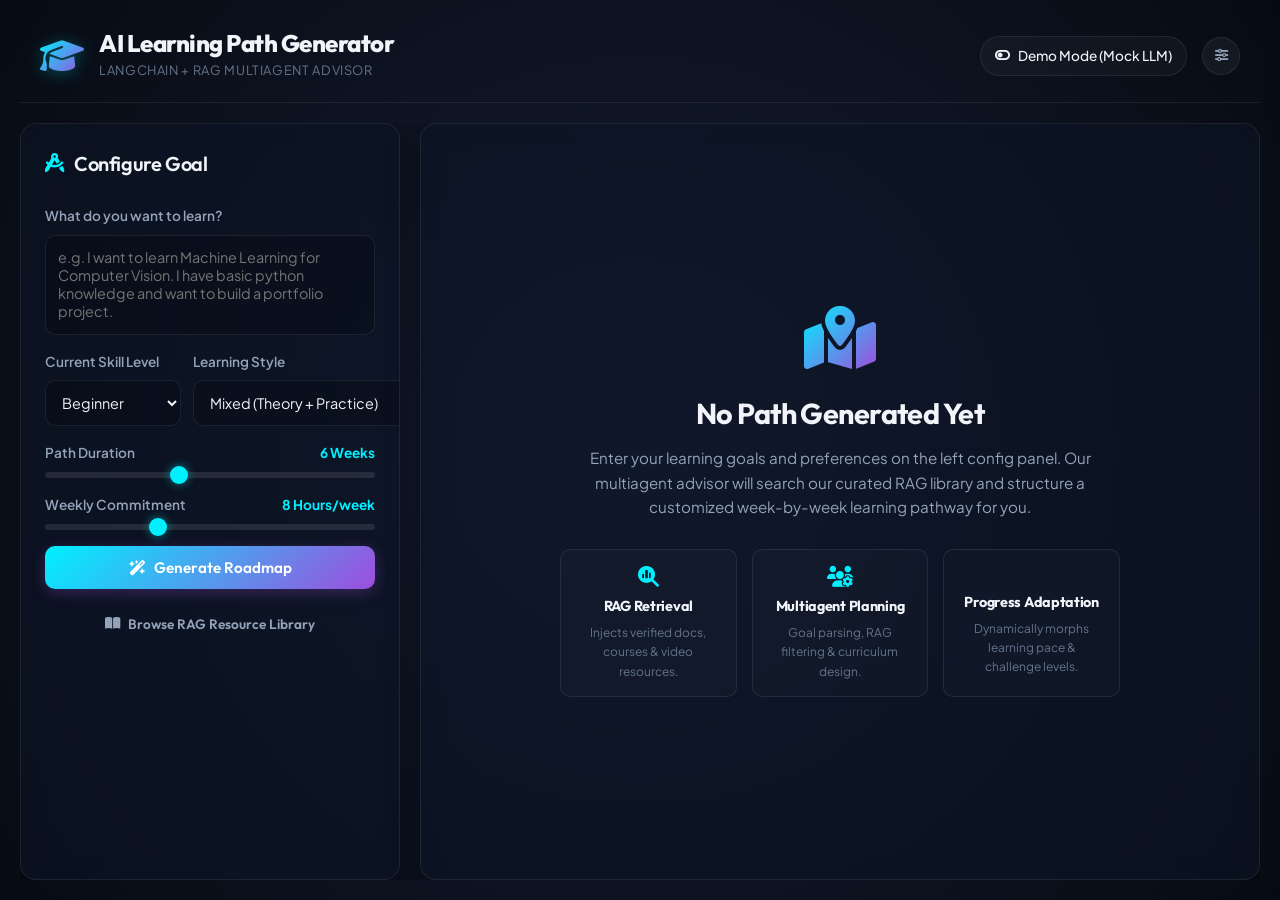
<file: index.html>
<!DOCTYPE html>
<html lang="en">
<head>
    <meta charset="UTF-8">
    <meta name="viewport" content="width=device-width, initial-scale=1.0">
    <title>AI-Based Learning Path Generator</title>
    <!-- Google Fonts -->
    <link rel="preconnect" href="https://fonts.googleapis.com">
    <link rel="preconnect" href="https://fonts.gstatic.com" crossorigin>
    <link href="https://fonts.googleapis.com/css2?family=Outfit:wght@300;400;500;600;700;800&family=Plus+Jakarta+Sans:wght@300;400;500;600;700&display=swap" rel="stylesheet">
    <!-- FontAwesome for icons -->
    <link rel="stylesheet" href="https://cdnjs.cloudflare.com/ajax/libs/font-awesome/6.4.0/css/all.min.css">
    <link rel="stylesheet" href="/styles.css">
</head>
<body>
    <div class="app-container">
        <!-- Top Navigation Header -->
        <header class="app-header">
            <div class="logo">
                <i class="fa-solid fa-graduation-cap header-icon"></i>
                <div class="logo-text">
                    <h1>AI Learning Path Generator</h1>
                    <span>LangChain + RAG Multiagent Advisor</span>
                </div>
            </div>
            <div class="header-actions">
                <div class="status-badge" id="modeBadge">
                    <i class="fa-solid fa-toggle-off"></i>
                    <span>Demo Mode (Mock LLM)</span>
                </div>
                <button class="icon-btn btn-settings" id="toggleSettingsBtn" title="API Configuration">
                    <i class="fa-solid fa-sliders"></i>
                </button>
            </div>
        </header>

        <!-- Main Workspace -->
        <main class="workspace">
            
            <!-- Left Side: Interactive Input Panel & Progress -->
            <section class="control-panel panel-glass">
                <div class="section-title">
                    <i class="fa-solid fa-compass-drafting"></i>
                    <h2>Configure Goal</h2>
                </div>
                
                <form id="goalForm" class="goal-form">
                    <div class="input-group">
                        <label for="learningGoal">What do you want to learn?</label>
                        <textarea id="learningGoal" name="goal" placeholder="e.g. I want to learn Machine Learning for Computer Vision. I have basic python knowledge and want to build a portfolio project." required></textarea>
                    </div>

                    <div class="form-row">
                        <div class="input-group half">
                            <label for="difficulty">Current Skill Level</label>
                            <select id="difficulty" name="difficulty">
                                <option value="beginner" selected>Beginner</option>
                                <option value="intermediate">Intermediate</option>
                                <option value="advanced">Advanced</option>
                            </select>
                        </div>
                        <div class="input-group half">
                            <label for="learningStyle">Learning Style</label>
                            <select id="learningStyle" name="learning_style">
                                <option value="mixed" selected>Mixed (Theory + Practice)</option>
                                <option value="practical">Practical (Coding Projects)</option>
                                <option value="theoretical">Theoretical (Concepts/Reading)</option>
                            </select>
                        </div>
                    </div>

                    <div class="input-group">
                        <div class="slider-label">
                            <label for="duration">Path Duration</label>
                            <span class="slider-value" id="durationVal">6 Weeks</span>
                        </div>
                        <input type="range" id="duration" name="duration_weeks" min="2" max="12" value="6" step="1">
                    </div>

                    <div class="input-group">
                        <div class="slider-label">
                            <label for="weeklyHours">Weekly Commitment</label>
                            <span class="slider-value" id="hoursVal">8 Hours/week</span>
                        </div>
                        <input type="range" id="weeklyHours" name="weekly_hours" min="2" max="20" value="8" step="1">
                    </div>

                    <button type="submit" class="btn btn-primary btn-glow" id="generateBtn">
                        <i class="fa-solid fa-wand-magic-sparkles"></i>
                        <span>Generate Roadmap</span>
                    </button>
                </form>

                <!-- Progress Tracker Widget (Initially Hidden) -->
                <div class="progress-card panel-glass-dark" id="progressCard" style="display: none;">
                    <h3>Your Learning Progress</h3>
                    <div class="progress-bar-container">
                        <div class="progress-bar" id="progressBar" style="width: 0%"></div>
                    </div>
                    <div class="progress-stats">
                        <span id="progressPercent">0% Completed</span>
                        <span id="completedStepsFraction">0 of 0 Steps</span>
                    </div>
                    <div class="progress-actions">
                        <button class="btn btn-secondary" id="adaptPathBtn">
                            <i class="fa-solid fa-code-pull-request"></i>
                            <span>Adapt Path</span>
                        </button>
                    </div>
                </div>

                <!-- Footer Quick Toggle -->
                <button class="btn btn-text" id="toggleLibraryBtn">
                    <i class="fa-solid fa-book-open"></i>
                    <span>Browse RAG Resource Library</span>
                </button>
            </section>

            <!-- Right Side: Dynamic Roadmap Board -->
            <section class="dashboard-board panel-glass">
                
                <!-- Empty State (Shown before Generation) -->
                <div class="empty-state" id="emptyState">
                    <div class="empty-glow"></div>
                    <i class="fa-solid fa-map-location-dot empty-icon"></i>
                    <h2>No Path Generated Yet</h2>
                    <p>Enter your learning goals and preferences on the left config panel. Our multiagent advisor will search our curated RAG library and structure a customized week-by-week learning pathway for you.</p>
                    <div class="features-grid">
                        <div class="feature-item">
                            <i class="fa-solid fa-magnifying-glass-chart"></i>
                            <h4>RAG Retrieval</h4>
                            <p>Injects verified docs, courses & video resources.</p>
                        </div>
                        <div class="feature-item">
                            <i class="fa-solid fa-users-gear"></i>
                            <h4>Multiagent Planning</h4>
                            <p>Goal parsing, RAG filtering & curriculum design.</p>
                        </div>
                        <div class="feature-item">
                            <i class="fa-solid fa-sliders-up"></i>
                            <h4>Progress Adaptation</h4>
                            <p>Dynamically morphs learning pace & challenge levels.</p>
                        </div>
                    </div>
                </div>

                <!-- Loading State -->
                <div class="loading-state" id="loadingState" style="display: none;">
                    <div class="spinner-container">
                        <div class="loading-spinner"></div>
                        <div class="loading-pulse"></div>
                    </div>
                    <h3 id="loadingText">Analyzing learning goals...</h3>
                    <p>Goal Analyzer Agent is breaking down topics and planning milestones.</p>
                    <div class="loading-steps">
                        <div class="load-step active" id="loadStep1"><i class="fa-solid fa-check"></i> Goal Analyzer Active</div>
                        <div class="load-step" id="loadStep2"><i class="fa-solid fa-circle-notch fa-spin"></i> RAG Resource Retrieval</div>
                        <div class="load-step" id="loadStep3"><i class="fa-solid fa-circle-notch fa-spin"></i> Roadmap Generation</div>
                    </div>
                </div>

                <!-- Active Roadmap Dashboard (Shown after Generation) -->
                <div class="roadmap-dashboard" id="roadmapDashboard" style="display: none;">
                    <div class="roadmap-summary-card">
                        <div class="summary-details">
                            <h2 id="roadmapTitle">Web Development Roadmap</h2>
                            <p id="roadmapSummary">Master modern HTML, CSS, JavaScript, and React.</p>
                            <div class="roadmap-meta">
                                <span class="meta-tag"><i class="fa-solid fa-gauge-high"></i> <span id="metaDifficulty">Beginner</span></span>
                                <span class="meta-tag"><i class="fa-solid fa-calendar-week"></i> <span id="metaDuration">8 Weeks</span></span>
                                <span class="meta-tag"><i class="fa-solid fa-clock"></i> <span id="metaHours">8 Hours/week</span></span>
                            </div>
                        </div>
                    </div>

                    <!-- Step-by-Step Vertical Timeline -->
                    <div class="roadmap-timeline" id="timelineContainer">
                        <!-- Steps will be injected dynamically here -->
                    </div>
                </div>
            </section>
        </main>

        <!-- Slide-out Settings Panel (API Key Configurations) -->
        <div class="settings-drawer shadow-panel" id="settingsDrawer">
            <div class="drawer-header">
                <h3>Settings & API Keys</h3>
                <button class="icon-btn" id="closeSettingsBtn"><i class="fa-solid fa-xmark"></i></button>
            </div>
            <div class="drawer-body">
                <div class="input-group">
                    <label for="geminiApiKey">Gemini API Key</label>
                    <div class="password-input-wrapper">
                        <input type="password" id="geminiApiKey" placeholder="Enter your GEMINI_API_KEY">
                        <button type="button" class="icon-btn" id="toggleApiKeyVisibility"><i class="fa-solid fa-eye"></i></button>
                    </div>
                    <small>Required for real-time Multiagent analysis. Leave blank to run in <strong>Demo Mode</strong> with smart mocking.</small>
                </div>
                
                <div class="settings-actions">
                    <button class="btn btn-primary" id="saveSettingsBtn">Save Key</button>
                    <button class="btn btn-secondary" id="clearSettingsBtn">Clear Key</button>
                </div>
                <div class="settings-status" id="settingsStatus"></div>
            </div>
        </div>

        <!-- Adapt Path Modal Overlay -->
        <div class="modal-overlay" id="adaptModal">
            <div class="modal panel-glass-dark">
                <div class="modal-header">
                    <h3>Adapt Your Learning Path</h3>
                    <button class="icon-btn" id="closeAdaptModalBtn"><i class="fa-solid fa-xmark"></i></button>
                </div>
                <div class="modal-body">
                    <p>Provide feedback on your progress. The Adaptive Planner Agent will recalculate remaining weeks, rewrite projects, and fetch easier or more advanced resources based on your comments.</p>
                    
                    <div class="input-group">
                        <label for="adaptationFeedback">Progress Feedback / Requests</label>
                        <textarea id="adaptationFeedback" placeholder="e.g. 'Week 2 was too difficult, I need more simple examples on JavaScript callbacks.' or 'I already know CSS grid, skip it and add more flexbox tutorials.'"></textarea>
                    </div>
                    
                    <div class="modal-actions">
                        <button class="btn btn-secondary" id="cancelAdaptBtn">Cancel</button>
                        <button class="btn btn-primary btn-glow" id="submitAdaptBtn">
                            <i class="fa-solid fa-rotate"></i>
                            <span>Adapt Remaining Steps</span>
                        </button>
                    </div>
                </div>
            </div>
        </div>

        <!-- RAG Resource Library Modal -->
        <div class="modal-overlay" id="libraryModal">
            <div class="modal large-modal panel-glass-dark">
                <div class="modal-header">
                    <h3>RAG Curated Knowledge Base</h3>
                    <button class="icon-btn" id="closeLibraryModalBtn"><i class="fa-solid fa-xmark"></i></button>
                </div>
                <div class="modal-body">
                    <p>These resources are preloaded in our RAG database. When you generate a roadmap, the retriever extracts the most matching resources to match your objectives.</p>
                    <div class="library-search-bar">
                        <i class="fa-solid fa-magnifying-glass"></i>
                        <input type="text" id="librarySearchInput" placeholder="Filter resources by name, type, or descriptions...">
                    </div>
                    <div class="library-grid" id="libraryGrid">
                        <!-- Dynamic library items will go here -->
                    </div>
                </div>
            </div>
        </div>
    </div>

    <!-- App Logic -->
    <script src="/app.js"></script>
</body>
</html>
</file>
<file: styles.css>
/* Modern CSS Variable System */
:root {
    --bg-dark: #070b13;
    --bg-surface: rgba(13, 20, 38, 0.6);
    --bg-surface-dark: rgba(9, 14, 28, 0.85);
    --border-color: rgba(255, 255, 255, 0.08);
    --border-color-glow: rgba(0, 240, 255, 0.25);
    
    --text-primary: #f1f5f9;
    --text-secondary: #94a3b8;
    --text-muted: #64748b;
    
    --color-primary: #00f0ff;
    --color-secondary: #9d4edd;
    --color-accent: #f72585;
    --color-success: #10b981;
    --color-warning: #f59e0b;
    --color-danger: #ef4444;
    
    --gradient-brand: linear-gradient(135deg, var(--color-primary) 0%, var(--color-secondary) 100%);
    --gradient-glow: linear-gradient(135deg, rgba(0, 240, 255, 0.15) 0%, rgba(157, 78, 221, 0.15) 100%);
    --gradient-bg: radial-gradient(circle at 50% 50%, #151d33 0%, #070b13 100%);
    
    --font-heading: 'Outfit', sans-serif;
    --font-body: 'Plus Jakarta Sans', sans-serif;
    --border-radius-lg: 16px;
    --border-radius-md: 10px;
    --border-radius-sm: 6px;
    
    --transition-fast: 0.2s ease;
    --transition-normal: 0.3s cubic-bezier(0.4, 0, 0.2, 1);
    
    --shadow-glow: 0 0 20px rgba(0, 240, 255, 0.25);
    --shadow-main: 0 8px 32px 0 rgba(0, 0, 0, 0.37);
}

/* Reset and Core Styles */
* {
    box-sizing: border-box;
    margin: 0;
    padding: 0;
}

body {
    background: var(--gradient-bg);
    color: var(--text-primary);
    font-family: var(--font-body);
    min-height: 100vh;
    line-height: 1.6;
    overflow-x: hidden;
}

h1, h2, h3, h4, h5, h6 {
    font-family: var(--font-heading);
    font-weight: 700;
    letter-spacing: -0.02em;
}

/* Glassmorphism Panels */
.panel-glass {
    background: var(--bg-surface);
    backdrop-filter: blur(12px);
    -webkit-backdrop-filter: blur(12px);
    border: 1px solid var(--border-color);
    border-radius: var(--border-radius-lg);
    box-shadow: var(--shadow-main);
    transition: border-color var(--transition-normal);
}

.panel-glass-dark {
    background: var(--bg-surface-dark);
    backdrop-filter: blur(16px);
    -webkit-backdrop-filter: blur(16px);
    border: 1px solid var(--border-color);
    border-radius: var(--border-radius-lg);
    box-shadow: var(--shadow-main);
}

/* App Container Layout */
.app-container {
    display: flex;
    flex-direction: column;
    height: 100vh;
    max-width: 1600px;
    margin: 0 auto;
    padding: 20px;
}

/* Header Styles */
.app-header {
    display: flex;
    justify-content: space-between;
    align-items: center;
    padding: 10px 20px 20px 20px;
    border-bottom: 1px solid var(--border-color);
    margin-bottom: 20px;
}

.logo {
    display: flex;
    align-items: center;
    gap: 15px;
}

.header-icon {
    font-size: 2.2rem;
    background: var(--gradient-brand);
    -webkit-background-clip: text;
    -webkit-text-fill-color: transparent;
    filter: drop-shadow(0 2px 8px rgba(0, 240, 255, 0.3));
}

.logo-text h1 {
    font-size: 1.5rem;
    line-height: 1.1;
    font-weight: 800;
}

.logo-text span {
    font-size: 0.8rem;
    color: var(--text-muted);
    letter-spacing: 0.05em;
    text-transform: uppercase;
}

.header-actions {
    display: flex;
    align-items: center;
    gap: 15px;
}

.status-badge {
    display: flex;
    align-items: center;
    gap: 8px;
    padding: 8px 14px;
    background: rgba(255, 255, 255, 0.03);
    border: 1px solid var(--border-color);
    border-radius: 50px;
    font-size: 0.85rem;
    font-weight: 500;
    transition: all var(--transition-fast);
}

.status-badge.live-active {
    background: rgba(0, 240, 255, 0.1);
    border-color: var(--color-primary);
    color: var(--color-primary);
    box-shadow: 0 0 10px rgba(0, 240, 255, 0.15);
}

.status-badge.live-active i {
    color: var(--color-primary);
}

/* Workspace Layout */
.workspace {
    display: grid;
    grid-template-columns: 380px 1fr;
    gap: 20px;
    flex: 1;
    overflow: hidden;
}

.control-panel {
    display: flex;
    flex-direction: column;
    padding: 24px;
    overflow-y: auto;
    gap: 20px;
}

.dashboard-board {
    overflow-y: auto;
    padding: 24px;
    position: relative;
    display: flex;
    flex-direction: column;
}

/* Inputs & Form Elements */
.section-title {
    display: flex;
    align-items: center;
    gap: 10px;
    margin-bottom: 5px;
}

.section-title i {
    color: var(--color-primary);
    font-size: 1.2rem;
}

.section-title h2 {
    font-size: 1.25rem;
    font-weight: 600;
}

.goal-form {
    display: flex;
    flex-direction: column;
    gap: 16px;
}

.input-group {
    display: flex;
    flex-direction: column;
    gap: 8px;
}

.input-group label {
    font-size: 0.85rem;
    font-weight: 600;
    color: var(--text-secondary);
}

textarea, select, input[type="text"], input[type="password"] {
    background: rgba(0, 0, 0, 0.2);
    border: 1px solid var(--border-color);
    color: var(--text-primary);
    padding: 12px;
    border-radius: var(--border-radius-md);
    font-family: var(--font-body);
    font-size: 0.9rem;
    transition: all var(--transition-fast);
    outline: none;
}

textarea {
    resize: none;
    height: 100px;
}

textarea:focus, select:focus, input[type="text"]:focus, input[type="password"]:focus {
    border-color: var(--color-primary);
    box-shadow: 0 0 8px rgba(0, 240, 255, 0.2);
    background: rgba(0, 0, 0, 0.35);
}

.form-row {
    display: flex;
    gap: 12px;
}

.half {
    flex: 1;
}

/* Sliders */
.slider-label {
    display: flex;
    justify-content: space-between;
    font-size: 0.85rem;
}

.slider-value {
    color: var(--color-primary);
    font-weight: 700;
}

input[type="range"] {
    -webkit-appearance: none;
    width: 100%;
    height: 6px;
    background: rgba(255, 255, 255, 0.1);
    border-radius: 5px;
    outline: none;
}

input[type="range"]::-webkit-slider-thumb {
    -webkit-appearance: none;
    appearance: none;
    width: 18px;
    height: 18px;
    border-radius: 50%;
    background: var(--color-primary);
    cursor: pointer;
    box-shadow: 0 0 10px rgba(0, 240, 255, 0.5);
    transition: transform var(--transition-fast);
}

input[type="range"]::-webkit-slider-thumb:hover {
    transform: scale(1.2);
}

/* Buttons */
.btn {
    display: inline-flex;
    align-items: center;
    justify-content: center;
    gap: 8px;
    padding: 12px 24px;
    border-radius: var(--border-radius-md);
    font-family: var(--font-heading);
    font-weight: 600;
    font-size: 0.95rem;
    cursor: pointer;
    transition: all var(--transition-fast);
    border: none;
}

.btn-primary {
    background: var(--gradient-brand);
    color: #ffffff;
    box-shadow: 0 4px 15px rgba(157, 78, 221, 0.3);
}

.btn-primary:hover {
    transform: translateY(-2px);
    box-shadow: 0 6px 20px rgba(0, 240, 255, 0.4);
}

.btn-secondary {
    background: rgba(255, 255, 255, 0.05);
    color: var(--text-primary);
    border: 1px solid var(--border-color);
}

.btn-secondary:hover {
    background: rgba(255, 255, 255, 0.1);
    border-color: var(--text-secondary);
}

.btn-text {
    background: transparent;
    color: var(--text-secondary);
    font-size: 0.85rem;
    padding: 6px 0;
}

.btn-text:hover {
    color: var(--color-primary);
}

.btn-glow:hover {
    animation: pulseGlow 1.5s infinite alternate;
}

.icon-btn {
    background: rgba(255, 255, 255, 0.05);
    border: 1px solid var(--border-color);
    color: var(--text-secondary);
    width: 38px;
    height: 38px;
    border-radius: 50%;
    display: flex;
    align-items: center;
    justify-content: center;
    cursor: pointer;
    transition: all var(--transition-fast);
}

.icon-btn:hover {
    background: rgba(255, 255, 255, 0.1);
    color: var(--text-primary);
    border-color: var(--color-primary);
}

/* Empty State Styles */
.empty-state {
    display: flex;
    flex-direction: column;
    align-items: center;
    justify-content: center;
    text-align: center;
    flex: 1;
    max-width: 600px;
    margin: auto;
    padding: 20px;
}

.empty-icon {
    font-size: 4rem;
    margin-bottom: 20px;
    background: var(--gradient-brand);
    -webkit-background-clip: text;
    -webkit-text-fill-color: transparent;
    animation: float 4s ease-in-out infinite;
}

.empty-state h2 {
    font-size: 1.8rem;
    margin-bottom: 10px;
}

.empty-state p {
    color: var(--text-secondary);
    font-size: 0.95rem;
    margin-bottom: 30px;
}

.features-grid {
    display: grid;
    grid-template-columns: repeat(3, 1fr);
    gap: 15px;
    width: 100%;
}

.feature-item {
    background: rgba(255, 255, 255, 0.02);
    border: 1px solid var(--border-color);
    padding: 15px;
    border-radius: var(--border-radius-md);
}

.feature-item i {
    color: var(--color-primary);
    font-size: 1.3rem;
    margin-bottom: 8px;
}

.feature-item h4 {
    font-size: 0.9rem;
    margin-bottom: 5px;
}

.feature-item p {
    font-size: 0.75rem;
    color: var(--text-muted);
    margin-bottom: 0;
}

/* Loading State Styles */
.loading-state {
    display: flex;
    flex-direction: column;
    align-items: center;
    justify-content: center;
    flex: 1;
    text-align: center;
}

.spinner-container {
    position: relative;
    width: 80px;
    height: 80px;
    margin-bottom: 25px;
}

.loading-spinner {
    width: 100%;
    height: 100%;
    border: 3px solid transparent;
    border-top-color: var(--color-primary);
    border-bottom-color: var(--color-secondary);
    border-radius: 50%;
    animation: spin 1.2s cubic-bezier(0.5, 0, 0.5, 1) infinite;
}

.loading-pulse {
    position: absolute;
    top: 50%;
    left: 50%;
    transform: translate(-50%, -50%);
    width: 40px;
    height: 40px;
    background: var(--gradient-brand);
    border-radius: 50%;
    filter: blur(8px);
    opacity: 0.5;
    animation: pulse 1.5s ease-in-out infinite alternate;
}

.loading-state h3 {
    font-size: 1.4rem;
    margin-bottom: 8px;
}

.loading-state p {
    color: var(--text-secondary);
    font-size: 0.9rem;
    margin-bottom: 30px;
}

.loading-steps {
    display: flex;
    flex-direction: column;
    gap: 10px;
    background: rgba(0, 0, 0, 0.15);
    padding: 16px 24px;
    border-radius: var(--border-radius-md);
    border: 1px solid var(--border-color);
    min-width: 250px;
}

.load-step {
    font-size: 0.85rem;
    color: var(--text-muted);
    display: flex;
    align-items: center;
    gap: 10px;
    text-align: left;
}

.load-step.active {
    color: var(--color-primary);
}

.load-step.done {
    color: var(--color-success);
}

/* Roadmap Dashboard Details */
.roadmap-summary-card {
    padding: 20px;
    border-bottom: 1px solid var(--border-color);
    margin-bottom: 24px;
}

#roadmapTitle {
    font-size: 1.8rem;
    margin-bottom: 6px;
    background: var(--gradient-brand);
    -webkit-background-clip: text;
    -webkit-text-fill-color: transparent;
}

#roadmapSummary {
    color: var(--text-secondary);
    font-size: 0.95rem;
    margin-bottom: 15px;
}

.roadmap-meta {
    display: flex;
    gap: 12px;
    flex-wrap: wrap;
}

.meta-tag {
    display: flex;
    align-items: center;
    gap: 6px;
    background: rgba(255, 255, 255, 0.04);
    border: 1px solid var(--border-color);
    padding: 6px 12px;
    border-radius: 50px;
    font-size: 0.8rem;
    color: var(--text-secondary);
}

.meta-tag i {
    color: var(--color-primary);
}

/* Timeline Layout */
.roadmap-timeline {
    position: relative;
    padding-left: 32px;
    display: flex;
    flex-direction: column;
    gap: 30px;
    margin-bottom: 30px;
}

.roadmap-timeline::before {
    content: '';
    position: absolute;
    left: 10px;
    top: 5px;
    bottom: 5px;
    width: 2px;
    background: var(--border-color);
}

/* Timeline Step Cards */
.timeline-step {
    position: relative;
    transition: transform var(--transition-normal);
}

.step-marker {
    position: absolute;
    left: -32px;
    top: 8px;
    width: 22px;
    height: 22px;
    border-radius: 50%;
    background: var(--bg-dark);
    border: 2px solid var(--text-muted);
    display: flex;
    align-items: center;
    justify-content: center;
    font-size: 0.65rem;
    font-weight: 800;
    color: var(--text-muted);
    z-index: 2;
    cursor: pointer;
    transition: all var(--transition-fast);
}

.timeline-step.completed .step-marker {
    background: var(--color-success);
    border-color: var(--color-success);
    color: #ffffff;
    box-shadow: 0 0 10px rgba(16, 185, 129, 0.4);
}

.timeline-step.struggling .step-marker {
    background: var(--color-warning);
    border-color: var(--color-warning);
    color: #ffffff;
    box-shadow: 0 0 10px rgba(245, 158, 11, 0.4);
}

.timeline-step.active-step .step-marker {
    background: var(--color-primary);
    border-color: var(--color-primary);
    color: #ffffff;
    box-shadow: 0 0 12px var(--color-primary);
}

.step-content {
    background: rgba(255, 255, 255, 0.02);
    border: 1px solid var(--border-color);
    border-radius: var(--border-radius-lg);
    padding: 24px;
    transition: all var(--transition-normal);
}

.timeline-step.completed .step-content {
    opacity: 0.75;
    border-color: rgba(16, 185, 129, 0.2);
}

.timeline-step.completed .step-content:hover {
    opacity: 1;
}

.timeline-step.active-step .step-content {
    border-color: rgba(0, 240, 255, 0.3);
    background: var(--gradient-glow);
    box-shadow: 0 4px 20px rgba(0, 240, 255, 0.05);
}

.step-header {
    display: flex;
    justify-content: space-between;
    align-items: flex-start;
    gap: 15px;
    margin-bottom: 12px;
}

.step-title-group h3 {
    font-size: 1.15rem;
    font-weight: 700;
}

.step-duration-badge {
    background: rgba(255, 255, 255, 0.05);
    border: 1px solid var(--border-color);
    padding: 4px 10px;
    border-radius: var(--border-radius-sm);
    font-size: 0.75rem;
    font-weight: 700;
    color: var(--color-primary);
    white-space: nowrap;
}

.step-desc {
    color: var(--text-secondary);
    font-size: 0.9rem;
    margin-bottom: 20px;
}

/* Resources Cards Grid */
.step-resources-title {
    font-size: 0.8rem;
    font-weight: 700;
    text-transform: uppercase;
    letter-spacing: 0.05em;
    color: var(--text-muted);
    margin-bottom: 10px;
}

.resources-grid {
    display: grid;
    grid-template-columns: repeat(auto-fit, minmax(240px, 1fr));
    gap: 15px;
    margin-bottom: 20px;
}

.resource-card {
    background: rgba(0, 0, 0, 0.15);
    border: 1px solid var(--border-color);
    border-radius: var(--border-radius-md);
    padding: 16px;
    display: flex;
    flex-direction: column;
    justify-content: space-between;
    transition: all var(--transition-fast);
}

.resource-card:hover {
    border-color: var(--color-primary);
    background: rgba(0, 0, 0, 0.25);
    transform: translateY(-2px);
}

.res-header {
    display: flex;
    justify-content: space-between;
    align-items: flex-start;
    margin-bottom: 8px;
    gap: 10px;
}

.res-title {
    font-size: 0.85rem;
    font-weight: 600;
    line-height: 1.3;
}

.res-tag {
    font-size: 0.65rem;
    font-weight: 700;
    text-transform: uppercase;
    padding: 2px 6px;
    border-radius: 4px;
    white-space: nowrap;
}

.tag-video { background: rgba(239, 68, 68, 0.15); color: #f87171; }
.tag-course { background: rgba(16, 185, 129, 0.15); color: #34d399; }
.tag-article { background: rgba(59, 130, 246, 0.15); color: #60a5fa; }
.tag-book { background: rgba(245, 158, 11, 0.15); color: #fbbf24; }

.res-desc {
    font-size: 0.75rem;
    color: var(--text-secondary);
    margin-bottom: 12px;
}

.res-link {
    display: inline-flex;
    align-items: center;
    gap: 6px;
    font-size: 0.8rem;
    color: var(--color-primary);
    text-decoration: none;
    font-weight: 600;
}

.res-link:hover {
    text-decoration: underline;
}

/* Milestone Project Box */
.project-box {
    background: rgba(157, 78, 221, 0.05);
    border: 1px solid rgba(157, 78, 221, 0.15);
    border-radius: var(--border-radius-md);
    padding: 16px;
}

.project-box-header {
    display: flex;
    justify-content: space-between;
    align-items: center;
    margin-bottom: 8px;
}

.project-title {
    font-size: 0.85rem;
    font-weight: 700;
    color: var(--color-secondary);
    display: flex;
    align-items: center;
    gap: 8px;
}

.project-desc {
    font-size: 0.82rem;
    color: var(--text-secondary);
}

.checkbox-wrapper {
    display: flex;
    align-items: center;
    gap: 8px;
    font-size: 0.75rem;
    color: var(--text-muted);
    cursor: pointer;
    background: rgba(255, 255, 255, 0.03);
    border: 1px solid var(--border-color);
    padding: 4px 10px;
    border-radius: 4px;
    transition: all var(--transition-fast);
}

.checkbox-wrapper:hover {
    background: rgba(255, 255, 255, 0.08);
    color: var(--text-primary);
}

.checkbox-wrapper input {
    cursor: pointer;
}

.checkbox-wrapper.checked {
    background: rgba(16, 185, 129, 0.1);
    border-color: var(--color-success);
    color: var(--color-success);
}

/* Settings slide drawer */
.settings-drawer {
    position: fixed;
    top: 0;
    right: -400px;
    width: 360px;
    height: 100vh;
    background: #090f1d;
    border-left: 1px solid var(--border-color);
    z-index: 100;
    box-shadow: -10px 0 30px rgba(0, 0, 0, 0.5);
    transition: right var(--transition-normal);
    display: flex;
    flex-direction: column;
}

.settings-drawer.open {
    right: 0;
}

.drawer-header {
    display: flex;
    justify-content: space-between;
    align-items: center;
    padding: 24px;
    border-bottom: 1px solid var(--border-color);
}

.drawer-body {
    padding: 24px;
    display: flex;
    flex-direction: column;
    gap: 20px;
    flex: 1;
}

.password-input-wrapper {
    position: relative;
    display: flex;
    align-items: center;
}

.password-input-wrapper input {
    width: 100%;
    padding-right: 40px;
}

.password-input-wrapper button {
    position: absolute;
    right: 5px;
    background: transparent;
    border: none;
    width: 30px;
    height: 30px;
}

.settings-actions {
    display: flex;
    gap: 12px;
}

.settings-actions button {
    flex: 1;
}

.settings-status {
    font-size: 0.8rem;
    text-align: center;
}

/* Modals Overlay */
.modal-overlay {
    position: fixed;
    top: 0;
    left: 0;
    width: 100vw;
    height: 100vh;
    background: rgba(0, 0, 0, 0.65);
    backdrop-filter: blur(4px);
    z-index: 1000;
    display: flex;
    align-items: center;
    justify-content: center;
    opacity: 0;
    pointer-events: none;
    transition: opacity var(--transition-normal);
}

.modal-overlay.open {
    opacity: 1;
    pointer-events: auto;
}

.modal {
    width: 90%;
    max-width: 500px;
    border-radius: var(--border-radius-lg);
    box-shadow: var(--shadow-main);
    display: flex;
    flex-direction: column;
    transform: scale(0.9);
    transition: transform var(--transition-normal);
}

.modal-overlay.open .modal {
    transform: scale(1);
}

.large-modal {
    max-width: 900px;
    max-height: 85vh;
}

.modal-header {
    display: flex;
    justify-content: space-between;
    align-items: center;
    padding: 20px 24px;
    border-bottom: 1px solid var(--border-color);
}

.modal-body {
    padding: 24px;
    overflow-y: auto;
    display: flex;
    flex-direction: column;
    gap: 16px;
}

.modal-actions {
    display: flex;
    justify-content: flex-end;
    gap: 12px;
    margin-top: 10px;
}

/* RAG Library Specific Styles */
.library-search-bar {
    position: relative;
    display: flex;
    align-items: center;
}

.library-search-bar i {
    position: absolute;
    left: 15px;
    color: var(--text-muted);
}

.library-search-bar input {
    width: 100%;
    padding-left: 45px;
}

.library-grid {
    display: grid;
    grid-template-columns: repeat(auto-fill, minmax(260px, 1fr));
    gap: 16px;
    max-height: 50vh;
    overflow-y: auto;
    padding-right: 5px;
}

.library-item {
    background: rgba(255, 255, 255, 0.02);
    border: 1px solid var(--border-color);
    padding: 16px;
    border-radius: var(--border-radius-md);
    display: flex;
    flex-direction: column;
    justify-content: space-between;
}

/* Progress card styles */
.progress-card {
    padding: 20px;
    display: flex;
    flex-direction: column;
    gap: 12px;
}

.progress-bar-container {
    width: 100%;
    height: 8px;
    background: rgba(255, 255, 255, 0.05);
    border-radius: 10px;
    overflow: hidden;
}

.progress-bar {
    height: 100%;
    background: var(--gradient-brand);
    border-radius: 10px;
    box-shadow: 0 0 8px var(--color-primary);
    transition: width var(--transition-normal);
}

.progress-stats {
    display: flex;
    justify-content: space-between;
    font-size: 0.8rem;
    font-weight: 500;
    color: var(--text-secondary);
}

.progress-actions {
    display: flex;
    gap: 10px;
    margin-top: 5px;
}

.progress-actions button {
    flex: 1;
}

/* Animations */
@keyframes spin {
    100% { transform: rotate(360deg); }
}

@keyframes pulse {
    0% { transform: translate(-50%, -50%) scale(0.9); opacity: 0.4; }
    100% { transform: translate(-50%, -50%) scale(1.1); opacity: 0.7; }
}

@keyframes pulseGlow {
    0% { box-shadow: 0 4px 15px rgba(0, 240, 255, 0.2); }
    100% { box-shadow: 0 4px 25px rgba(0, 240, 255, 0.6), 0 0 10px var(--color-primary); }
}

@keyframes float {
    0% { transform: translateY(0px); }
    50% { transform: translateY(-10px); }
    100% { transform: translateY(0px); }
}

/* Scrollbars */
::-webkit-scrollbar {
    width: 6px;
    height: 6px;
}

::-webkit-scrollbar-track {
    background: transparent;
}

::-webkit-scrollbar-thumb {
    background: rgba(255, 255, 255, 0.1);
    border-radius: 3px;
}

::-webkit-scrollbar-thumb:hover {
    background: rgba(255, 255, 255, 0.2);
}

/* Responsive Rules */
@media (max-width: 1024px) {
    .workspace {
        grid-template-columns: 1fr;
        overflow-y: auto;
    }
    
    .app-container {
        height: auto;
    }
    
    .control-panel, .dashboard-board {
        height: auto;
        overflow-y: visible;
    }
}
</file>
